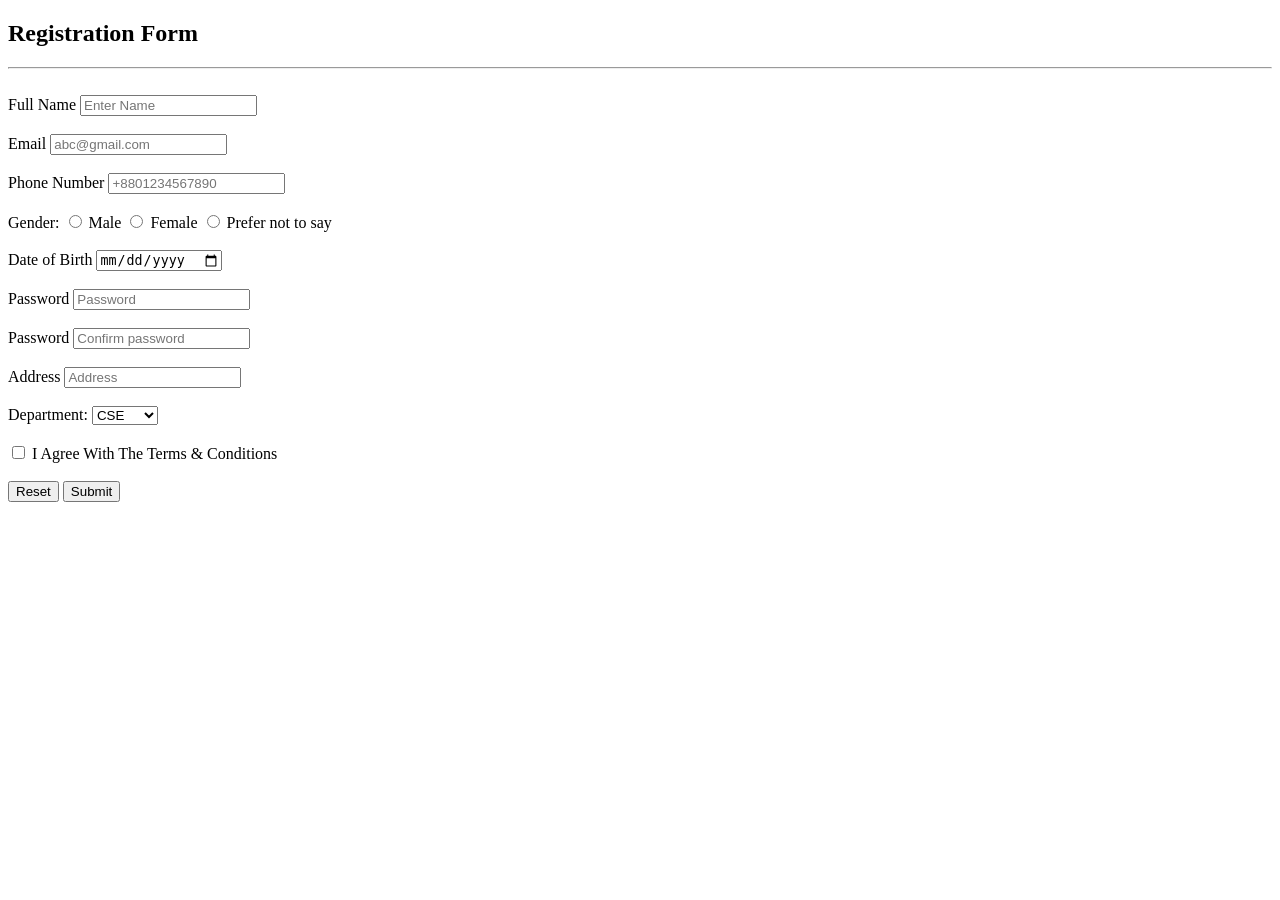
<file: index.html>
<!DOCTYPE html>
<html>
<head>
    <meta charset="UTF-8">
    <meta name="viewport" content="width=device-width, initial-scale=1.0">
    <title>Registration Form</title>
</head>
<body>
    <h2>Registration Form</h2>
    <hr><br>
    <form action="#" method="post">
        <div>
            <label for="fullname">Full Name</label>
            <input type="text" id="fullname" name="fullname" placeholder="Enter Name">
        </div>
        <br>
        <div>
            <label for="email">Email</label>
            <input type="email" id="email" name="email" placeholder="abc@gmail.com" required>
        </div>
        <br>
        <div>
            <label for="phone">Phone Number</label>
            <input type="tel" id="phone" name="phone" placeholder="+8801234567890" required>
        </div>
        <br>
        <div>
            <label for="gender">Gender: </label>
            <input type="radio" name="gender" id="gender" value="male">
            <label>Male</label>
            <input type="radio" name="gender" id="female" value="female">
            <label>Female</label>
            <input type="radio" name="gender" id="notsay" value="notsay">
            <label>Prefer not to say</label>
        </div>
        <br>
        <div>
            <label for="dob">Date of Birth</label>
            <input type="date" name="dob" id="dob" required>
        </div>
        <br>
        <div>
            <label for="password">Password</label>
            <input type="password" id="password" name="password" placeholder="Password" minlength="8">
            <br><br>
            <label for="conpassword">Password</label>
            <input type="password" id="conpassword" name="conpassword" placeholder="Confirm password" minlength="8">
        </div>
        <br>
        <div>
            <label for="address">Address</label>
            <input type="address" id="address" name="address" placeholder="Address">
        </div>
        <br>
        <div>
            <label for="department">Department: </label>
            <select name="department" id="department">
                <option value="CSE">CSE</option>
                <option value="EEE">EEE</option>
                <option value="BBA">BBA</option>
                <option value="English">English</option>
            </select>
        </div>
        <br>
        <div>
            <input type="checkbox" name="terms" id="terms" required>
            <label for="terms">I Agree With The Terms & Conditions</label>
        </div>
        <br>
        <div>
            <input type="reset" name="reset" id="reset">
            <input type="submit" name="submit" id="reset">
        </div>
    </form>
</body>
</html>
</file>
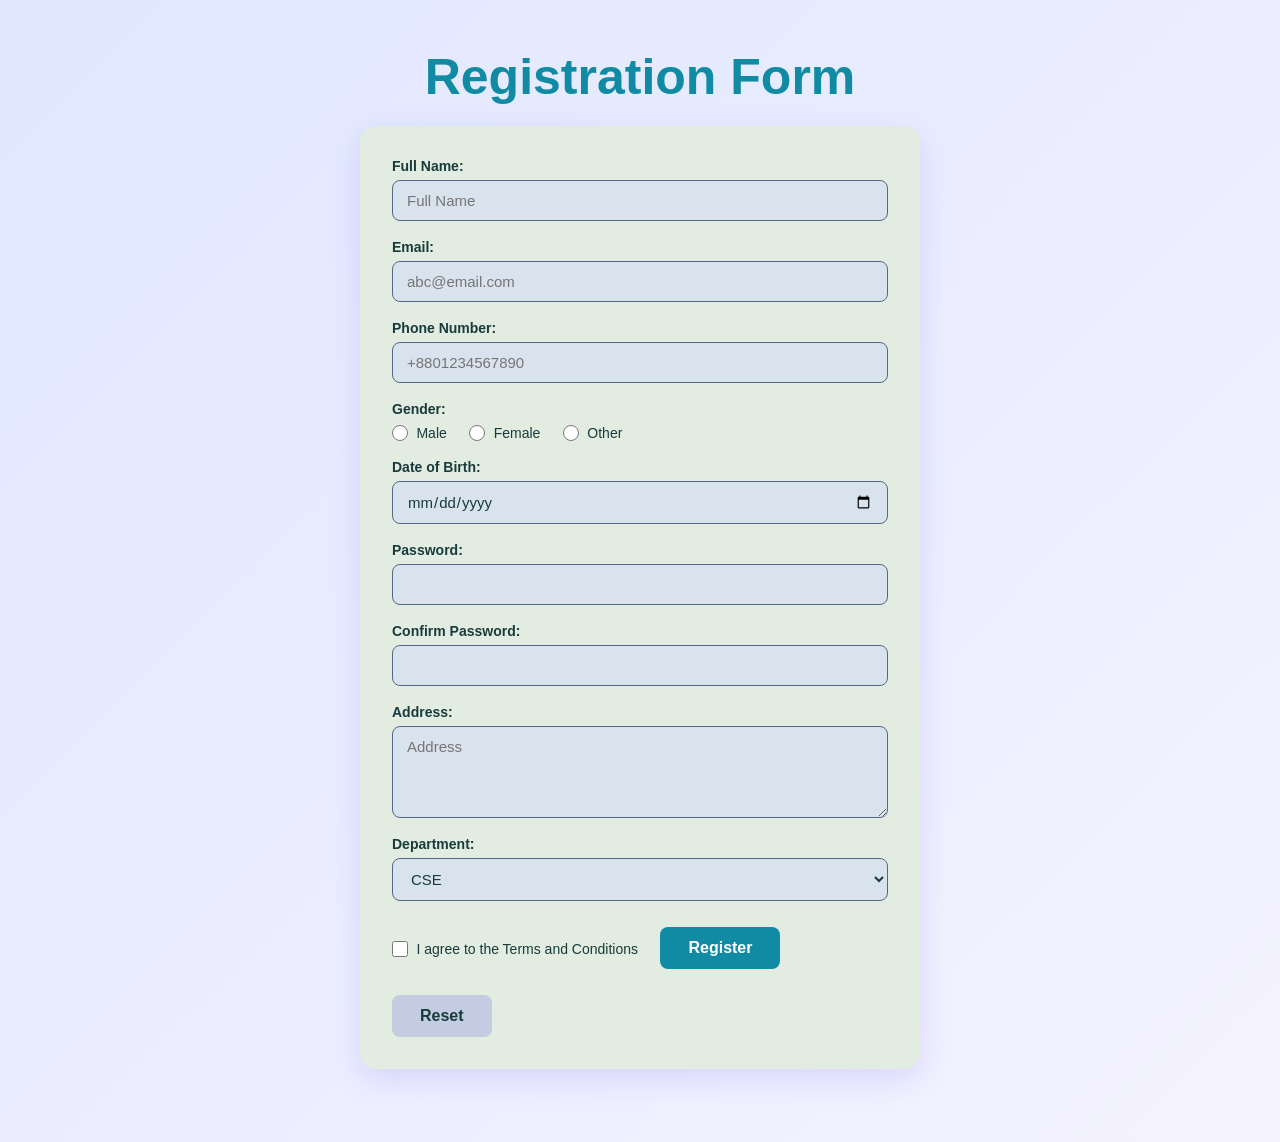
<file: indext2.html>
<!DOCTYPE html>
<html>

<head>
    <meta charset="UTF-8">
    <meta name="viewport" content="width=device-width, initial-scale=1.0">
    <title>Registration Form</title>
    <link rel="stylesheet" href="regi.css">
</head>

<body>

    <h2>
        Registration Form
    </h2>

    <form action="#" method="post">

        <label for="fullname">Full Name:</label><br>
        <input type="text" id="fullname" name="fullname" placeholder="Full Name"><br><br>

        <label for="email">Email:</label><br>
        <input type="email" id="email" name="email" placeholder="abc@email.com"><br><br>

        <label for="phone">Phone Number:</label><br>
        <input type="tel" id="phone" name="phone" placeholder="+8801234567890"><br><br>

        <label>Gender:</label><br>

        <input type="radio" id="male" name="gender" value="Male">
        <label for="male">Male</label>

        <input type="radio" id="female" name="gender" value="Female">
        <label for="female">Female</label>

        <input type="radio" id="other" name="gender" value="Other">
        <label for="other">Other</label><br><br>

        <label for="dob">Date of Birth:</label><br>
        <input type="date" id="dob" name="dob"><br><br>

        <label for="password">Password:</label><br>
        <input type="password" id="password" name="password" required><br><br>

        <label for="confirmPassword">Confirm Password:</label><br>
        <input type="password" id="confirmPassword" name="confirmPassword" required><br><br>

        <label for="address">Address:</label><br>
        <textarea id="address" name="address" rows="4" placeholder="Address"></textarea><br><br>

        <label for="department">Department:</label><br>
        <select id="department" name="department">
            <option value="CSE">CSE</option>
            <option value="EEE">EEE</option>
            <option value="BBA">BBA</option>
            <option value="English">English</option>
        </select><br><br>

        <input type="checkbox" id="terms" name="terms" required>
        <label for="terms">I agree to the Terms and Conditions</label><br><br>
        <input type="submit" value="Register" ;>

        <input type="reset" value="Reset" ;>
    </form>

<h6></h6>
</body>

</html>
</file>
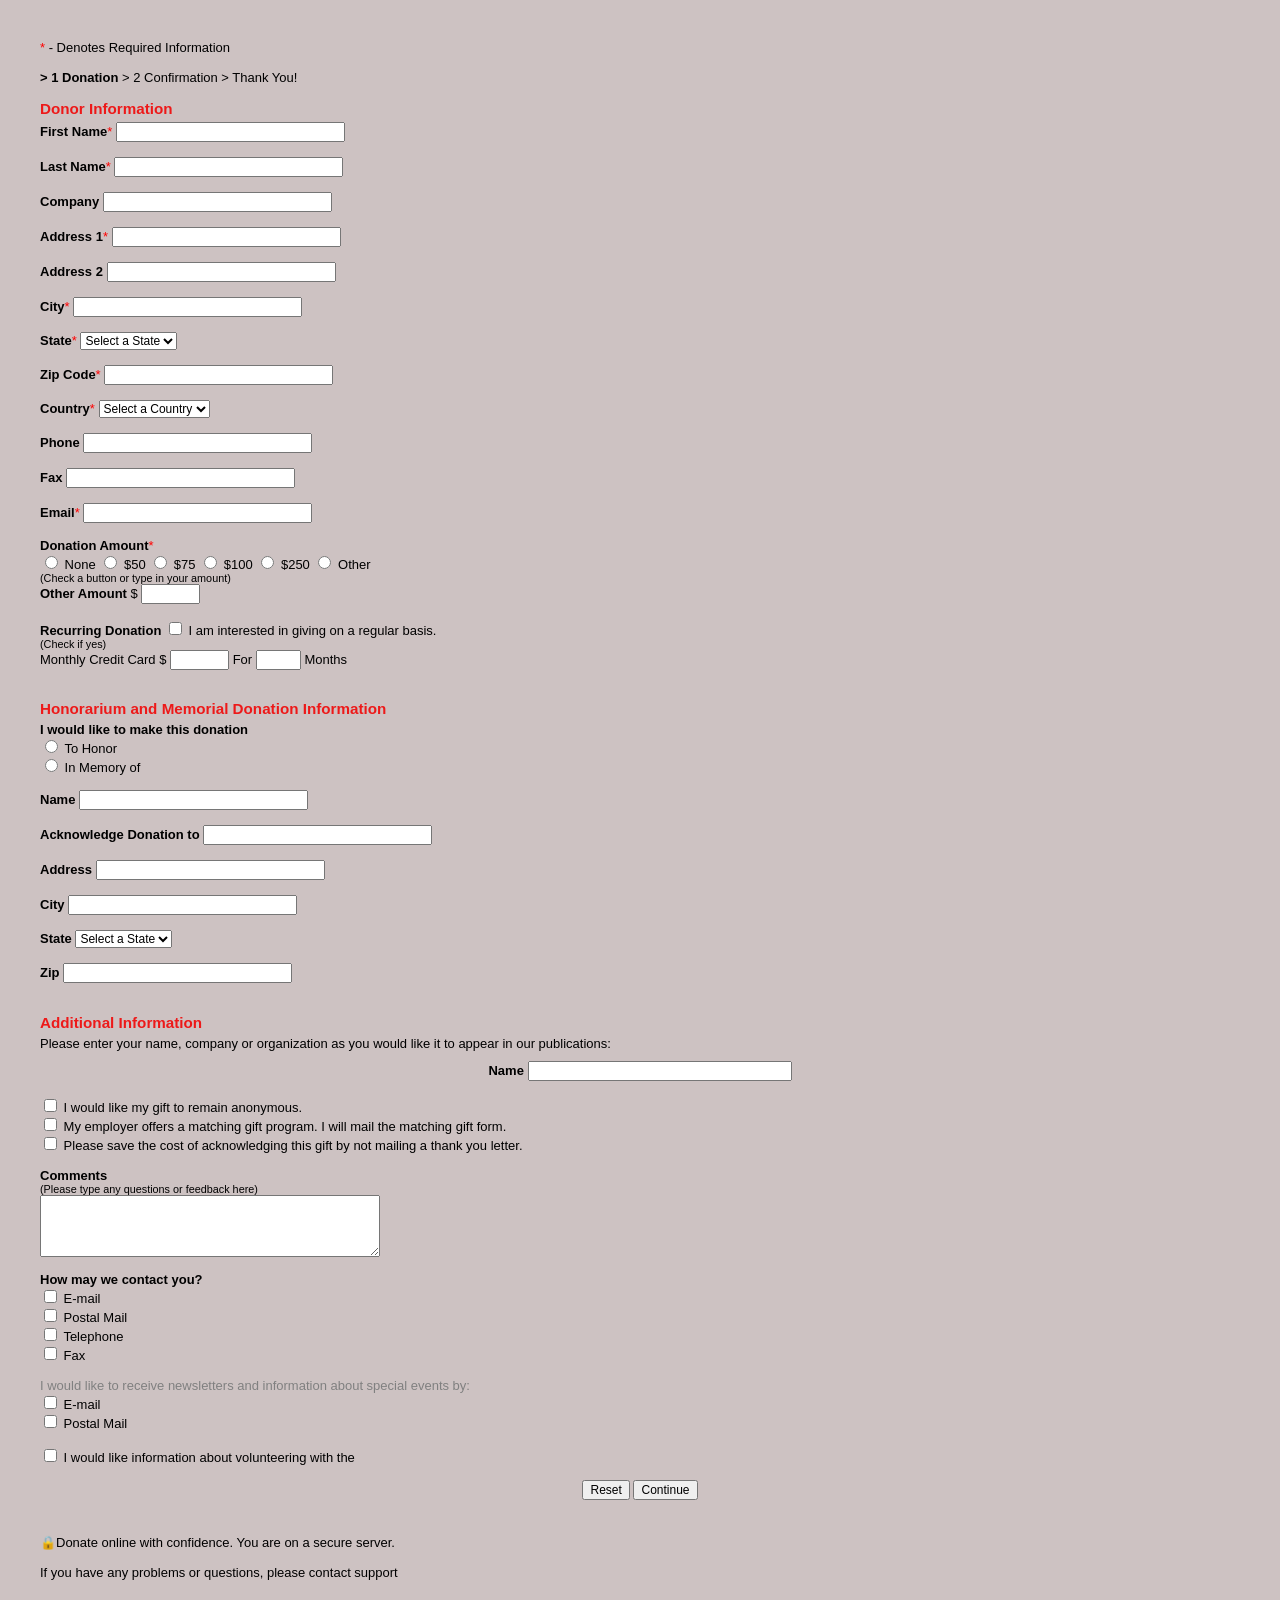
<file: task2.html>
<html>

<head>
    <title>Registration Page</title>
    <link rel="stylesheet" href="task2style.css" />
</head>

<body>
    <p>
        <font color="red">*</font> - Denotes Required Information<br/><br/>
        <b>> 1 Donation</b>  > 2 Confirmation > Thank You!
    </p>
    <form action="#" method="post">

        <h3>Donor Information</h3>

        <b>First Name</b><font color="red">*</font>
        <input type="text" name="fname" size="30"/>
        <br/><br/>

        <b>Last Name</b><font color="red">*</font>
        <input type="text" name="l_n" size="30"/>
        <br/><br/>

        <b>Company</b>
        <input type="text" name="com" size="30"/>
        <br/><br/>

        <b>Address 1</b><font color="red">*</font>
        <input type="text" name="ad1" size="30"/>
        <br/><br/>

        <b>Address 2</b>
        <input type="text" name="ad2" size="30"/>
        <br/><br/>

        <b>City</b><font color="red">*</font>
        <input type="text" name="cit" size="30"/>
        <br/><br/>

        <b>State</b><font color="red">*</font>
        <select name="sta">
            <option>Select a State</option>
        </select>
        <br/><br/>

        <b>Zip Code</b><font color="red">*</font>
        <input type="text" name="zip" size="30"/>
        <br/><br/>

        <b>Country</b><font color="red">*</font>
        <select name="country">
            <option>Select a Country</option>
        </select>
        <br/><br/>

        <b>Phone</b>
        <input type="text" name="pho" size="30"/>
        <br/><br/>

        <b>Fax</b>
        <input type="text" name="fax" size="30"/>
        <br/><br/>

        <b>Email</b><font color="red">*</font>
        <input type="text" name="eml" size="30"/>
        <br/><br/>

        <b>Donation Amount</b><font color="red">*</font>
        <br/>
        <input type="radio" name="d_a" value="none"/> None
        <input type="radio" name="d_a" value="50"/> $50
        <input type="radio" name="d_a" value="75"/> $75
        <input type="radio" name="d_a" value="100"/> $100
        <input type="radio" name="d_a" value="250"/> $250
        <input type="radio" name="d_a" value="other"/> Other <br/>

        <small>(Check a button or type in your amount)</small><br/>
        <b>Other Amount </b>$ <input type="text" name="oth_a" size="6" />
        <br/><br/>

        <b>Recurring Donation</b>
        <input type="checkbox" name="rec" /> I am interested in giving on a
        regular basis.<br/>
        <small>(Check if yes)</small><br/>
        Monthly Credit Card $ <input type="text" name="mcc" size="6" /> For
        <input type="text" name="mon" size="4" /> Months<br/><br/>

        <h3>Honorarium and Memorial Donation Information</h3>

        <b>I would like to make this donation</b><br/>
        <input type="radio" name="r_d"/> To Honor<br/>
        <input type="radio" name="r_d"/> In Memory of<br/><br/>

        <b>Name</b>
        <input type="text" name="hnm" size="30"/>
        <br/><br/>

        <b>Acknowledge Donation to</b>
        <input type="text" name="ack" size="30"/>
        <br/><br/>

        <b>Address</b>
        <input type="text" name="hadd" size="30"/>
        <br/><br/>

        <b>City</b>
        <input type="text" name="hcit" size="30"/>
        <br/><br/>

        <b>State</b>
        <select name="hsta">
            <option>Select a State</option>
        </select><br/><br/>

        <b>Zip</b>
        <input type="text" name="hzip" size="30"/>
        <br/><br/>

        <h3>Additional Information</h3>

        <p>
            Please enter your name, company or organization as you would like it to appear in our publications:
        </p>

        <center><b>Name</b> <input type="text" name="p_n" size="35" /></center>
        <br/>

        <input type="checkbox" name="c_1" /> I would like my gift to remain anonymous.<br/>
        <input type="checkbox" name="c_2" /> My employer offers a matching gift program. I will mail the matching gift form.<br/>
        <input type="checkbox" name="c_3" /> Please save the cost of acknowledging this gift by not mailing a thank you letter.<br/><br/>

        <b>Comments</b><br/>
        <small>(Please type any questions or feedback here)</small><br/>
        <textarea name="cmt" rows="4" cols="45"></textarea><br/><br/>

        <b>How may we contact you?</b><br/>
        <input type="checkbox" name="ct1" /> E-mail<br/>
        <input type="checkbox" name="ct2" /> Postal Mail<br/>
        <input type="checkbox" name="ct3" /> Telephone<br/>
        <input type="checkbox" name="ct4" /> Fax<br/><br/>

        <font color="grey">I would like to receive newsletters and information about special events by:</font><br/>

        <input type="checkbox" name="nw1" /> E-mail<br/>

        <input type="checkbox" name="nw2" /> Postal Mail<br/><br/>

        <input type="checkbox" name="vlt" /> I would like information about
        volunteering with the<br/><br/>

        <center>
            <input type="reset" value="Reset" />
            <input type="submit" value="Continue" />
        </center>
        <br/><br/>

        <p>
            🔒Donate online with confidence. You are on a secure server.<br/><br/>
            If you have any problems or questions, please contact support
        </p>
    </form>
</body>

</html>
</file>
<file: regi.css>
:root {
    --primary: #118ba3;
    --primary-dark: #2548a9;
    --text: #183b3b;
    --border: #546886;
}

* {
    box-sizing: border-box;
}

body {
    margin: 20;
    padding: 40px 16px;
    font-family: "Segoe UI", Roboto, Helvetica, Arial, sans-serif;
    color: var(--text);
    background: linear-gradient(135deg, #e0e7ff 0%, #f5f3ff 100%);
    min-height: 100vh;
}

h2 {
    max-width: 560px;
    margin: 0 auto 20px;
    text-align: center;
    font-size: 50px;
    color: var(--primary);
}

form {
    max-width: 560px;
    margin: 0 auto;
    padding: 32px;
    background: #e2ece1;
    border-radius: 16px;
    box-shadow: 0 10px 30px rgba(79, 70, 229, 0.15);
}


br {
    display: none;
}


label {
    display: block;
    margin-top: 18px;
    margin-bottom: 6px;
    font-size: 14px;
    font-weight: 600;
}

form label:first-child {
    margin-top: 0;
}


input[type="text"],
input[type="email"],
input[type="tel"],
input[type="date"],
input[type="password"],
textarea,
select {
    display: block;
    width: 100%;
    padding: 11px 14px;
    font-size: 15px;
    font-family: inherit;
    color: var(--text);
    background: #d9e3ed;
    border: 1px solid var(--border);
    border-radius: 8px;
    transition: border-color .2s, box-shadow .2s, background .2s;
}

textarea {
    resize: vertical;
}

input:focus,
textarea:focus,
select:focus {
    outline: none;
    background: #e9e3f8;
    border-color: var(--primary);
    box-shadow: 0 0 0 3px rgba(79, 70, 229, 0.18);
}


input[type="radio"],
input[type="checkbox"] {
    width: 16px;
    height: 16px;
    margin: 0 4px 0 0;
    vertical-align: middle;
    accent-color: var(--primary);
    cursor: pointer;
}

input[type="radio"]+label,
input[type="checkbox"]+label {
    display: inline-block;
    margin: 0 18px 0 0;
    font-weight: 500;
    vertical-align: middle;
    cursor: pointer;
}


input[type="submit"],
input[type="reset"] {
    margin-top: 26px;
    margin-right: 10px;
    padding: 12px 28px;
    font-size: 16px;
    font-weight: 600;
    border: none;
    border-radius: 8px;
    cursor: pointer;
    transition: background .2s, transform .1s;
}

input[type="submit"] {
    background: var(--primary);
    color: #ffffff;
}

input[type="submit"]:hover {
    background: var(--primary-dark);
}

input[type="reset"] {
    background: #c3cce1;
    color: var(--text);
}

input[type="reset"]:hover {
    background: #5e6672;
}

input[type="submit"]:active,
input[type="reset"]:active {
    transform: scale(0.98);
}

@media (max-width: 480px) {
    form {
        padding: 22px 18px;
    }
}
</file>
<file: task2style.css>
body {
    background-color: #cdc2c2;
    font-family: Arial;
    font-size: 13px;
    margin: 40px;
}

h3 {
    color: #ed1919;
    margin-bottom: 5px;
}


p {
    margin-top: 5px;
    margin-bottom: 10px;
}

input, select, textarea {
    font-family: Arial;
    font-size: 12px;
}
</file>
